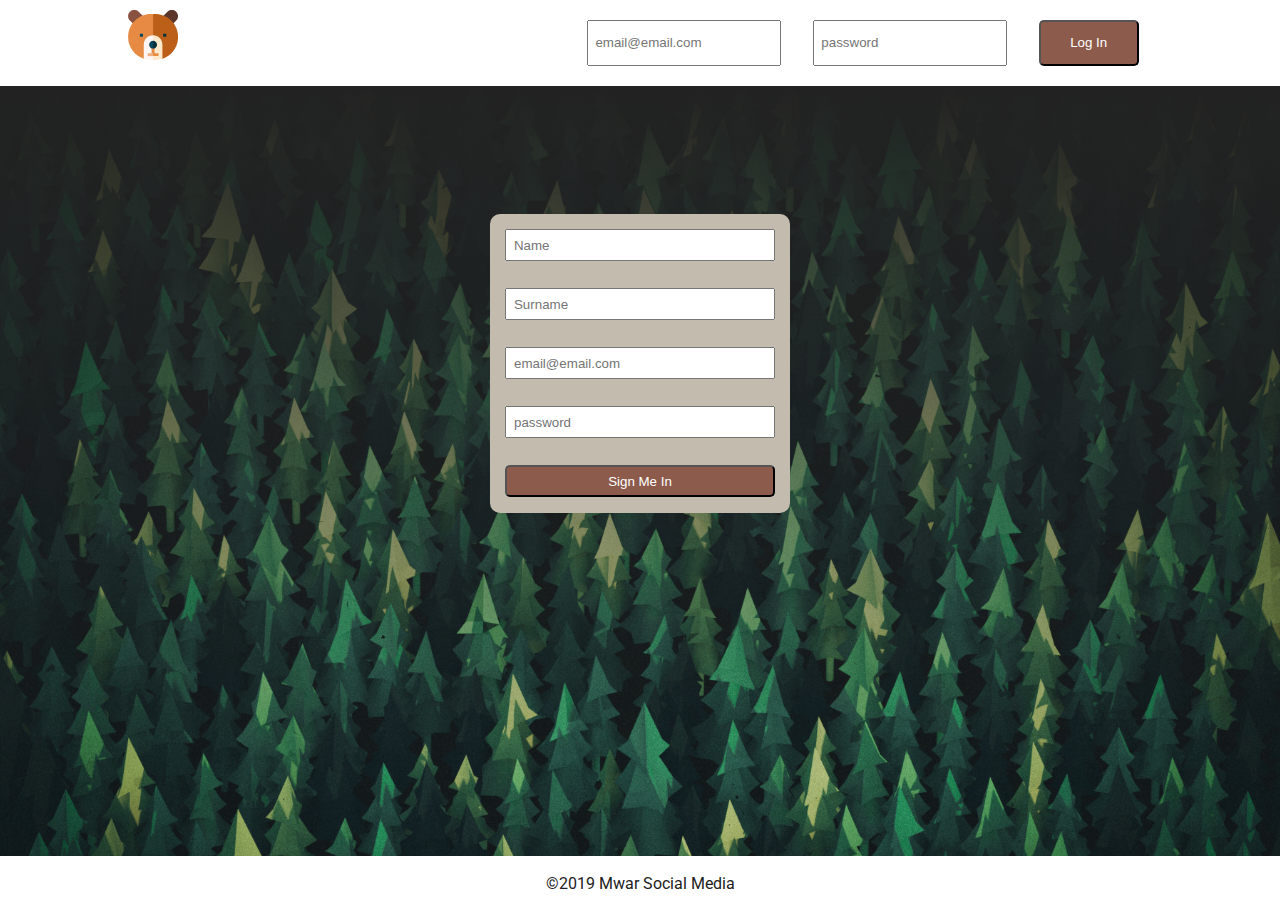
<file: index.html>
<!DOCTYPE html>
<html lang="en">
<head>
    <meta charset="UTF-8">
    <meta name="viewport" content="width=device-width, initial-scale=1.0">
    <meta http-equiv="X-UA-Compatible" content="ie=edge">
    <link href="https://fonts.googleapis.com/css?family=Roboto" rel="stylesheet">
    <link rel="stylesheet"  href="css/style.css">
    <title>Welcome</title>
</head>
<body>
    <div class="wrapper">
        <header>
            <nav class="nav-container">
                <div class="logo">
                    <img  src="img/bear.svg" width="50px" height="50px">
                </div>
                <form class="login" method="GET">
                    <input class="field" type="email" placeholder="email@email.com" required>
                    <input class="field" type="password" placeholder="password" minlength="8" required>
                    <button class="btn" type="submit"><a href="main.html">Log In</a></button>
                </form>
            </nav>
        </header>
        <main>
            <form class="signup" method="GET">
                <input class="field" type="text" placeholder="Name" required>
                <input class="field" type="text" placeholder="Surname" required>
                <input class="field" type="email" placeholder="email@email.com" required>
                <input class="field" type="password" placeholder="password" minlength="8" required>
                <button class="btn" type="submit"><a href="main.html">Sign Me In</a></button>
            </form>
        </main>
    </div>
    <footer class="main-foot">
        <p>&copy2019 Mwar Social Media</p>
    </footer>

</body>
</html>
</file>
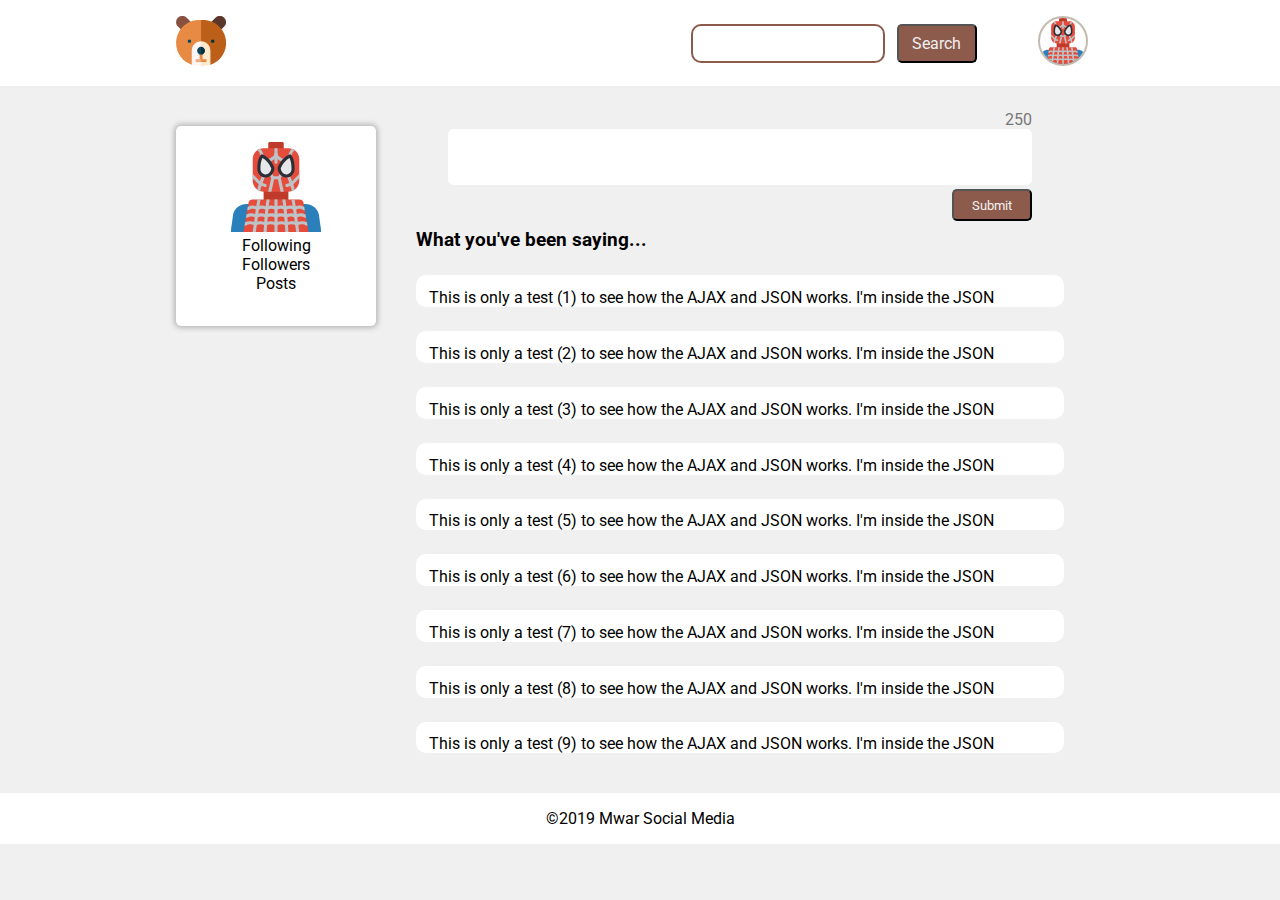
<file: main.html>
<!DOCTYPE html>
<html lang="en">
<head>
    <meta charset="UTF-8">
    <meta name="viewport" content="width=device-width, initial-scale=1.0">
    <meta http-equiv="X-UA-Compatible" content="ie=edge">
    <link href="https://fonts.googleapis.com/css?family=Roboto:400,700" rel="stylesheet">
    <link rel="stylesheet" href="css/main.css">
    <title>Mwar</title>
</head>
<body>
    <div class="wrapper">
        <header>
            <nav class="container">
                <div class="logo">
                    <img  src="img/bear.svg" width="50px" height="50px">
                </div>
                <div class="search">
                    <form method="POST">
                        <input type="search">
                        <button type="submit">Search</button>
                    </form>
                </div>
                <div id="user-logo">
                    <img src="img/spiderman.svg" width="50px" height="50px">
                    <div class="side-menu">
                        <div id="side-menu-content">
                            <li><a href="#">My Account</a></li>
                            <li><a href="#">Lists</a></li>
                            <li><a href="#">Bookmarks</a></li>
                            <li><a href="#">Settings</a></li>
                            <li><a href="#">Logout</a></li>
                        </div>
                    </div>
                </div>
            </nav>
        </header>
        <main>
            <div class="main-container">
                <aside class="user-tag">
                    <img src="img/spiderman.svg" width="90px" height="90px">
                    <p>Following</p>
                    <p>Followers</p>
                    <p id="post-counter">Posts</p>
                </aside>
                <div class="user-messages">
                    <form id="register" method="POST">
                        <p class="char-left"></p>
                        <textarea class="message-box"></textarea>
                        <button id="submit-input" type="submit">Submit</button>
                    </form>
                    <h3>What you've been saying...</h3>
                    <div id="message-container">
                    </div>
                </div>
            </div>
        </main>
    </div>
    <footer class="main-foot">
        <p>&copy2019 Mwar Social Media</p>
    </footer>
    <script src="scripts.js"></script>
</body>
</html>
</file>
<file: css/style.css>
/* =====================================
    Basic Style
======================================== */
*{
    box-sizing: border-box;
    margin: 0;
}

body{
    background-color: #f0f0f0;
    color: #222;
    font-family: 'Roboto', 'sans-serif';
    font-size: 20px;
    line-height: 1.6em;
}

main{
    background: linear-gradient(#222, transparent 90%),
                #a56e5dd3 url('../img/forest.jpg') no-repeat center;
    background-size: cover;
}

.btn{
    background-color: #8d5b4c;
    color: #f0f0f0;
    border-radius: 5px;
}

.btn a,
.btn a{
    text-decoration: none;
    color: #fff;
}

.btn:hover {
    background-color: #a56e5dd3;
}

input:focus{
    outline: none;
    border: 2px solid #8d5b4c;
}

header{
    background-color :#fff;
}

.signup{
    border: 2px solid #c4bbaf;
    border-radius: 10px;
    background-color: #c4bbaf;
}

.main-foot{
    font-size: 0.8em;
    background-color: #fff;
    text-align: center;
}

/* -------- Basic Layout --------*/
.wrapper{
    width: 100%;
    height: 100%;;
}

nav{
    margin: 0 auto;
    padding: .5em 0;
    width: 80%;
}

main{
    width: 100%;
    height: calc(100vh - 130px);
    margin: 0 auto;
    padding: 10% 0;
}

.signup{
    width: 300px;
    margin: 0 auto;
}

.login{
    padding: .5em 0;
}

.login input,
.login button{
    margin: 0 1em;
    padding: 1em .5em;
}

.login button{
    width: 100px;
}

.signup input,
.signup button{
    margin: 1em;
    padding: .5em;
}

.main-foot{
    width: 100%;
    height: 50px;
    padding: .8em 0;
}

/* -------- Flexboxes --------*/
.nav-container{
    display: flex;
    align-content: space-between;
}

.logo{
    flex: 1;
}

.signup{
   display: flex;
   flex-direction: column;
}

/* -------- Media Queries --------*/
@media (min-width: 601px) and (max-width: 900px) {
    
    nav{
        display: flex;
        margin: 0 auto;
        width: 80%;
    }
    
    main{
        padding: 20% 0;
    }
}

@media (max-width: 600px){
    .nav-container{
        flex-direction: column;
        width: 60%;
    }

    .logo{
        margin: 0 auto;
        padding: 0;
    }

    .login{
        flex-direction: column;
        margin: 0 auto;
        padding: 0;
    }

    .signup{
        margin: 1em auto;
        width: 70%;
    }

    .login input,
    .login button{
        width: 90%;
        padding: .3em .5em;
    }

    .signup input,
    .signup button{
        margin: 1em;
        padding: .5em .9em;
    }
}
</file>
<file: css/main.css>
/* ------ Basic Style ------ */

*{
    box-sizing: border-box;
    margin: 0;
    padding: 0;
    font-family: 'Roboto', sans-serif;
}

body{
    background-color: #f0f0f0;
    max-width: 1440px;
}

textarea:focus,
input:focus,
button:focus{
    outline: none;
}

header{
    background-color: #fff;
}

.search button,
.user-messages button{
    background-color: #8d5b4c;
    color: #f0f0f0;
    padding: 0 1em;
    border-radius: 5px;
}

#user-logo img{
    display: relative;
    border: 2px solid #c4bbaf;
    border-radius: 50%;
    margin: 0 1em;
}

.side-menu{
    display: none;
    position: absolute;
    height: 100vh;
    width: 20%;
    z-index: 1;
    right: 15%;
    top: 85px;
    list-style-type: none;
    background-color: rgba(90, 42, 39, .95);
    padding: 1em;
}

.side-menu a{
    text-decoration: none;
    color: #fff;
}

.side-menu a:hover{
    border-bottom: 2px solid #fff;
}

.side-menu a:visited{
    color: #c4bbaf;
    border-bottom: 2px solid #c4bbaf;
}

.side-menu li{
    padding: 40px;
    text-align: center;
}

.user-tag{
    background-color: #fff;
    border-radius: 5px;
}

.char-left{
    color: #777;
}
.message-box{
   border-radius: 5px;
   font-size: 1em;
   border: 1px solid #fff;
}

#message-card li{
    background-color: #fff;
    border-radius: 10px;
    padding: 0;
    list-style: none;
}

#message-card p{
    margin: 0;
    padding-top: .5em;;
    text-align: right;
    font-size: .7em;
    color: #999;
}

footer{
    background-color: #fff;
}


/* ----- Basic Layout -----*/

main,
.container{
    width: 75%;
    margin: 0 auto;
    padding: 1em;
}

.search input,
.search button{
    margin: 0 .5em;
    padding: .5em;
    font-size: 1em;
}

.search input{
    width: 60%;
    border: 2px solid #8d5b4c;
    border-radius: 10px;
}

.user-tag{
    width: 200px;
    height: 200px;
    margin: 1.5em 0;
    padding: 1em;
    text-align: center;
    box-shadow: 0 0 5px 2px rgba(153, 153, 153, 0.646);
}

.user-messages{
    margin: 0 2.5em;
}
.user-messages form{
    margin: 0 1em;
    padding: .5em 1em;
    text-align: right;
}

.message-box{
    resize: none;
    width: 100%;
    padding: .5em;    
}

.search button,
.user-messages button{
    width: 80px;
    padding: .5em;
    margin: 0;
}

#message-card li{
    margin: 1.5em 0;
    padding: .8em .8em 0;
}

.main-foot{
    text-align: center;
    padding: 1em;
}


/* ------ Flexbox Styles ------ */

.container{
    display: flex;
    align-content: space-between;
}

.logo{
    flex: 1;
}

.search{
    align-self: center;
    margin: 0 1em;
}

.main-container{
    display: flex;
    flex-direction: row;
}

.user-messages{
    flex-direction: column;
    flex: 2 50%;
}

#regiter{
    flex-direction: column;
    flex: 0 100%;
}

/* ------ Media Query ------ */

@media (max-width: 900px){
    
    main,
    .container{
    width: 90%;
    margin: 0 auto;
    padding: 1em;
    }

    .side-menu{
        right: 10%;
        width: 35%;
        height: 100vh;
    }

    .user-tag{
    width: 100px;
    height: 160px;
    margin: 1.5em 0;
    font-size: .8em;
    }

    .user-tag img{
        width: 70px;
    }
}

@media (max-width: 600px){
    .container{
        width: 95%;
        padding: 0;
    }

    .logo img{
        width: 40px;
        height: 40px;
        margin: 5px;
    }

    .search{
        display: none;
    }

    .side-menu{
        width: 200px;
        right: 0px;
        top: 55px;
    }

    .main-container{
        display: inline-block;
        width: 100%;
        margin: 0 auto;
    }

    .user-tag{
        display: flex;
        align-content: space-between;
        width: 100%;
        margin: 0 auto;
        height: 40px;
    }

    .user-tag img{
        display: none;
    }

    .user-tag p{
        margin: 0 auto;
        padding: 0 20px;
    }

    .user-messages{
        width: 100%;
        margin: 20px auto;
    }
}
</file>
